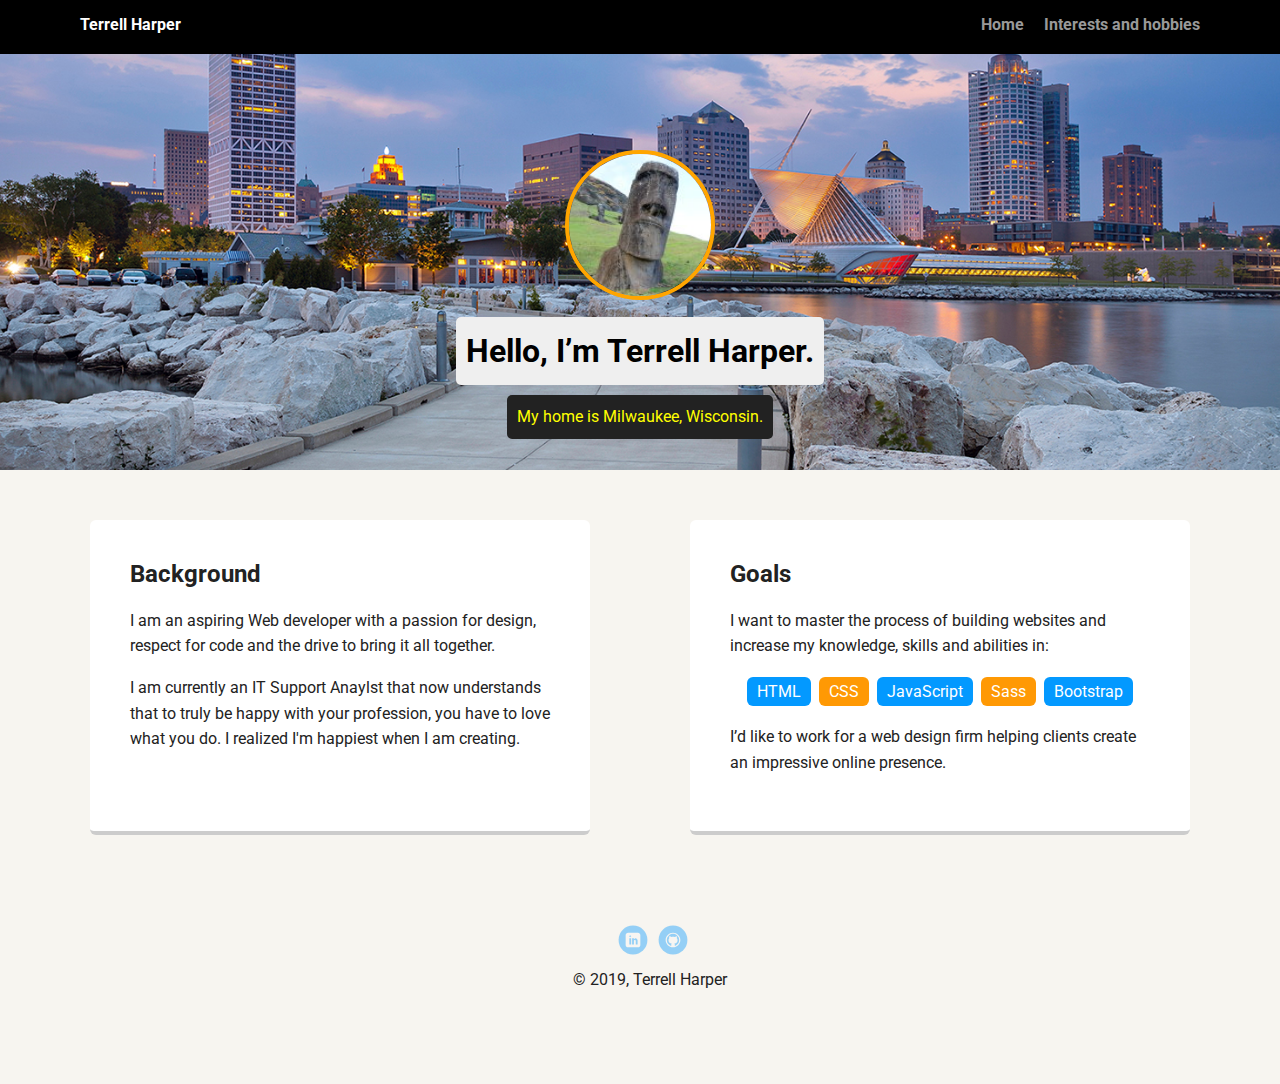
<file: index.html>
<!doctype html>
<html lang="en">
<head>
  <meta charset="utf-8">
  <title>Terrell Harper's Profile</title>
  <meta name="viewport" content="width=device-width, initial-scale=1.0">
  <link rel="stylesheet" href="styles.css">
  <link href="https://fonts.googleapis.com/css?family=Muli%7CRoboto:400,300,500,700,900" rel="stylesheet"></head>
  <body>

    <div class="main-nav">
        <ul class="nav">
          <li class="name">Terrell Harper</li>
          <li><a href="index.html">Home</a></li>
          <li><a href="interests.html">Interests and hobbies</a></li>
        </ul>
    </div>

    <header>
      <img src="images/moai.jpg" alt="Picture of moai statue" class="profile-image">
      <h1 class="tag name">Hello, I’m Terrell Harper.</h1>
      <p class="tag location">My home is Milwaukee, Wisconsin.</p>
    </header>

    <main class="flex">
      <div class="card">
        <h2>Background</h2>
        <p>I am an aspiring Web developer with a passion for design, respect for code and the drive to bring it all together.</p>
        <p>I am currently an IT Support Anaylst that now understands that to truly be happy with your profession, you have to love what you do. I realized I'm happiest when I am creating.</p>
      </div> 

      <div class="card">
        <h2>Goals</h2>
        <p>I want to master the process of building websites and increase my knowledge, skills and abilities in:</p>
        <ul class="skills">
          <li>HTML</li>
          <li>CSS</li>
          <li>JavaScript</li>
          <li>Sass</li>
          <li>Bootstrap</li>
        </ul>
        <p>I’d like to work for a web design firm helping clients create an impressive online presence.</p>
      </div> 

    </main>
    <footer>
      <ul>
        <li><a href="http://www.linkedin.com/in/terrell-harper-baba7531" target="_blank" class="social linkedin">LinkedIn</a></li>
        <li><a href="https://github.com/harper0478" target="_blank" class="social github">Github</a></li>
      </ul>
      <p class="copyright">&copy; 2019, Terrell Harper</p>
    </footer>
  </body>
  </html>
</file>
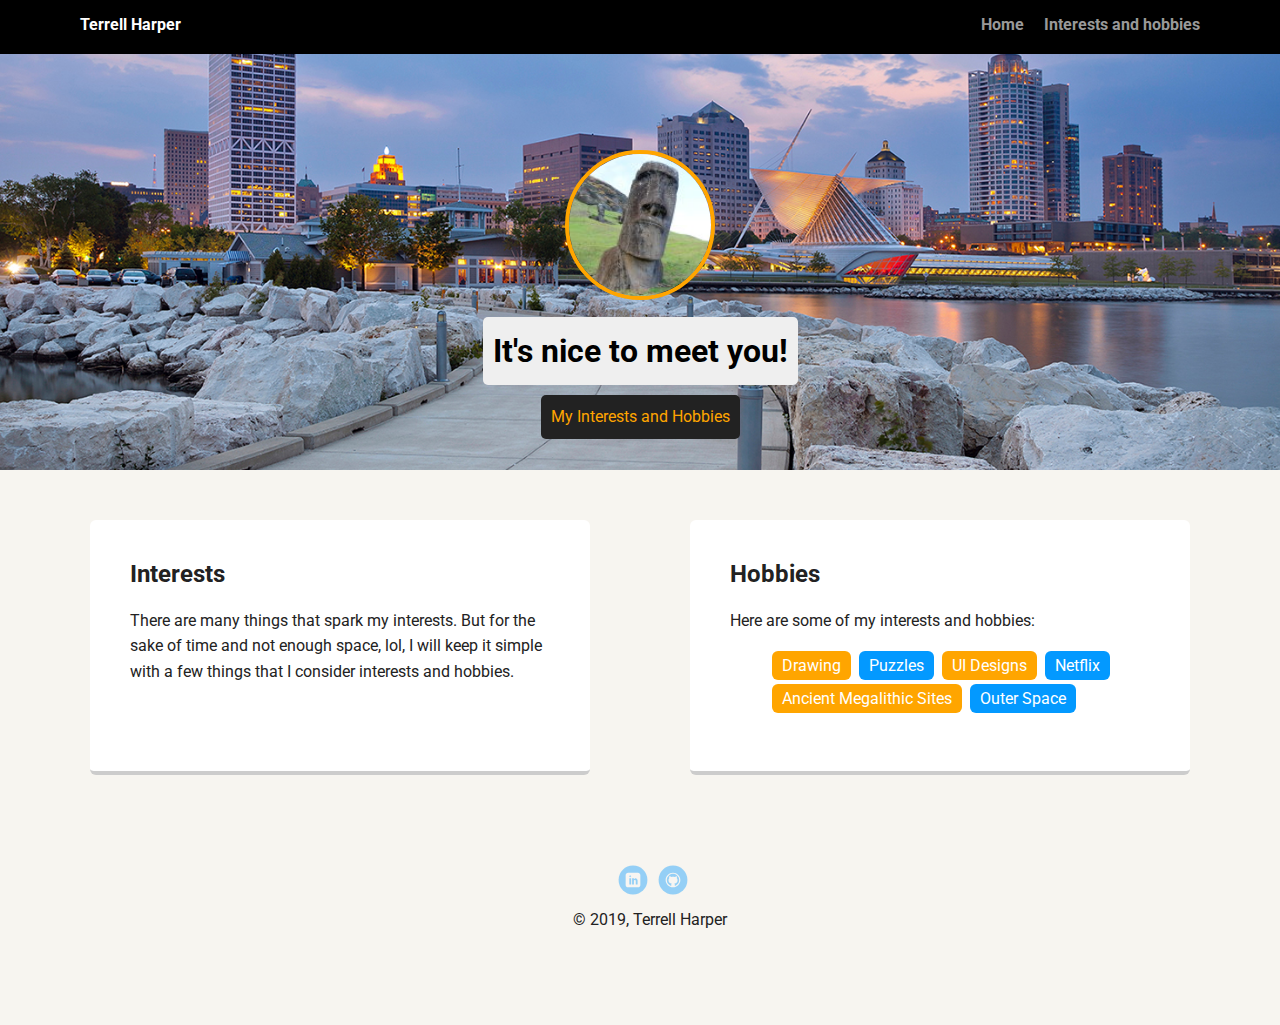
<file: interests.html>
<!DOCTYPE html>
<html lang="en">
<head>
    <meta charset="utf-8">
    <title>Terrell's interests</title>
    <meta name="viewport" content="width=device-width, initial-scale=1.0">
    <link rel="stylesheet" href="style.css">
    <link href="https://fonts.googleapis.com/css?family=Muli%7CRoboto:400,300,500,700,900" rel="stylesheet">
</head>

<body>

    
        <div class="main-nav">
                <ul class="nav">
                  <li class="name">Terrell Harper</li>
                  <li><a href="index.html">Home</a></li>
                  <li><a href="interests.html">Interests and hobbies</a></li>
                </ul>
        </div>
        
        <header>
          <img src="images/moai.jpg" alt="Picture of moai statue" class="profile-image">
          <h1 class="tag name">It's nice to meet you!</h1>
          <p class="tag hobby-title">My Interests and Hobbies</p>
        </header>

        <main class="flex">
          <div class="card">
            <h2>Interests</h2>
            <p>There are many things that spark my interests. But for the sake of time and not enough space, lol, 
              I will keep it simple with a few things that I consider interests and hobbies.
            </p>
          </div>

        <div class="card">
            <h2>Hobbies</h2>
            <p>Here are some of my interests and hobbies:</p>
            <ul class="hobbies">
              <li>Drawing</li>
              <li>Puzzles</li>
              <li>UI Designs</li>
              <li>Netflix</li>
              <li>Ancient Megalithic Sites</li>
              <li>Outer Space</li>
            </ul>
          </div>
        </main>

        <footer>
          <ul>
            <li><a href="http://www.linkedin.com/in/terrell-harper-baba7531" target="_blank" class="social linkedin">LinkedIn</a></li>
            <li><a href="https://github.com/harper0478" class="social github">Github</a></li>
          </ul>
          <p class="copyright">&copy; 2019, Terrell Harper</p>
        </footer>
</body>
</html>
</file>
<file: styles.css>
/* Global Layout Set-up */
* { 
  box-sizing: border-box;
}
  
body {
  margin: 0;
  padding: 0;
  text-align: center;
  font-family: 'Roboto', sans-serif;
  color: #222;
  background: #f7f5f0;
}
/* Link Styles */

a {
  text-decoration: none;
  color: #999;
}
a:hover {
  color: #6633ff;
}

/* Section Styles */

.main-nav {
  width: 100%;
  background: black;
  min-height: 30px;
  padding: 10px;
  position: fixed;
  text-align: center;
}
.nav {
  display: flex;
  justify-content: space-around;
  font-weight: 700;
  list-style-type: none;
  margin: 0 auto;
  padding: 0;
}

.nav .name {
    display: block;
    margin-right: auto;
    color: white;
}
.nav li {
  padding: 5px 10px 10px 10px;
}
.nav a {
  transition: all .5s;
}
.nav a:hover {
  color: white
}

header {
  text-align: center;
  background: url('images/Milwaukee.jpg');
  background-repeat: no-repeat;
  background-size: cover;
  background-position: center;
  padding-top: 100px;
}
header {
  line-height: 1.5;
}
header .profile-image {
  margin-top: 50px;
  width: 150px;
  height: 150px;
  border-radius: 50%;
  border: 4px solid orange;
  transition: all .5s;
}
header .profile-image:hover {
  transform: scale(1.4) rotate(10deg);
}
.tag {
  background-color: #efefef;
  color: black;
  padding: 10px;
  border-radius: 5px;
  display: table;
  margin: 10px auto;
} 
.location {
  background-color: #222;
  color: yellow;
}
.card {
  margin: 30px;
  padding: 20px 40px 40px;
  max-width: 500px;
  text-align: left;
  background: #fff;
  border-bottom: 4px solid #ccc;
  border-radius: 6px;
  transition: all .5s;
}
.card:hover {
  border-color: #ff99ff;
}

ul.skills {
  padding: 0;
  text-align: center;
}

.skills li {
  border-radius: 6px;
  display: inline-block;
  background: #ff9904;
  color: white;
  padding: 5px 10px;
  margin: 2px;
}

.skills li:nth-child(odd) {
  background: #0399ff;
}

footer {
  width: 100%;
  min-height: 30px;
  padding: 20px 0 40px 20px;
}

footer .copyright {
  top: -8px;
  font-size: .75em;
}

footer ul {
  list-style-type: none;
  margin: 0;
  padding: 0;
}

footer ul li {
  display: inline-block;
}

a.social {
  display: inline-block;
  text-indent: -9999px;
  margin-left: 5px;
  width: 30px;
  height: 30px;
  background-size: 30px 30px;
  opacity: .4;
  transition: all .5s;
}

a.linkedin {
  background-image: url(images/linkedin.svg);
}
a.github {
  background-image: url(images/github.svg);
}
a.social:hover {
  opacity: 1;
}
.clearfix {
  clear: both;
}

/* Styles for larger screens */
@media screen and (min-width: 720px) {
  
  .flex {
      display: -ms-flexbox;      /* TWEENER - IE 10 */
      display: flex; 
      max-width: 1200px;
      -ms-flex-pack: distribute;
      justify-content: space-around;
      margin: 0 auto;
  }

  header {
    min-height: 470px;
  }

  .nav {
    max-width: 1200px;
    padding: 0 30px;
  }


  main {
    padding-top: 20px;
  }

  main p {
    line-height: 1.6em;
  }

  footer {
    font-size: 1.3em;
    max-width: 1200px;
    margin: 40px auto;
  }

}
</file>
<file: style.css>
/* global layout styles */
* { 
    box-sizing: border-box;
  }

  body {
    margin: 0;
    padding: 0;
    text-align: center;
    font-family: 'Roboto', sans-serif;
    color: #222;
    background-color: #f7f5f0;;
  }

  /* link styles */

  a {
    text-decoration: none;
    color: #999;
  }

  a:hover {
    color: orange;
  }

  /* Section styles NAV*/

  .main-nav {
    width: 100%;
    background: black;
    min-height: 30px;
    padding: 10px;
    position: fixed;
    text-align: center;
  }

  .nav {
    display: flex;
    justify-content: space-around;
    font-weight: 700;
    list-style-type: none;
    margin: 0 auto;
    padding: 0;
  }

  .nav .name {
    display: block;
    color: #fff;
    margin-right: auto;
  }

  .nav li {
    padding: 5px 10px 10px 10px;
  }

  .nav a {
    transition: all .5s;
  }

  .nav a:hover {
    color: orange;
  }

  /* Section styles HEADER */

  header {
    text-align: center;
    background-image: url('images/Milwaukee.jpg');
    background-repeat: no-repeat;
    padding-top: 100px;
    background-position: center;
    background-size: cover;
  }

  header {
    line-height: 1.5;
  }

  header .profile-image {
    margin-top: 50px;
    width: 150px;
    height: 150px;
    border-radius: 50%;
    border: 4px solid orange;
    transition: all .5s;
  }

  header .profile-image:hover {
    transform: scale(1.4) rotate(10deg);
  }

  /* Section styles MAIN */


  .tag {
    background-color: #efefef;
    color: #000;
    padding: 10px;
    border-radius: 5px;
    display: table;
    margin: 10px auto;
  }

  .hobby-title {
    background-color: #222;
    color: orange;
  }

  .card {
    max-width: 500px;
    margin: 30px;
    padding: 20px 40px 40px;
    background:#fff;
    border-bottom: 4px solid #ccc;
    border-radius: 6px;
    text-align: left;
    transition: all .5s;
  }

  .card:hover {
    border-color: orange;
  }

  /* MAIN UL */

  ul .hobbies {
    padding: 0;
    text-align: center;
  }

  .hobbies li {
    display: inline-block;
    border-radius: 6px;
    background: orange;
    color: #fff;
    padding: 5px 10px;
    margin: 2px;
    transition: all .5s;
  }

  .hobbies li:nth-child(even) {
    background: #0399ff;
  }

  .hobbies li:hover {
    background-color: slateblue;
  }


  /* Section footer */


  footer {
    width: 100%;
    min-height: 30px;
    padding: 20px 0 40px 20px;
  }

  footer .copyright {
    top: -8px;
    font-size: .75em;
  }

  footer ul {
    list-style-type: none;
    margin: 0;
    padding: 0;
  }

  footer ul li {
    display: inline-block;
  }

  a.social {
    display: inline-block;
    text-indent: -9999px;
    margin-left: 5px;
    width: 30px;
    height: 30px;
    background-size: 30px 30px;
    opacity: .4;
    transition: all .5s;
  }

  a.linkedin {
    background-image: url(images/linkedin.svg);
  }

  a.github {
    background-image: url(images/github.svg);
  }

  a.social:hover {
    opacity: 1;
  }

  .clearfix {
    clear: both;
  }


  /*  Styles for larger screens */

  @media screen and (min-width: 720px) {

    .flex {
      display: -ms-flexbox;
      display: flex;
      max-width: 1200px;
      -ms-flex-pack: distribute;
      justify-content: space-around;
      margin: 0 auto;
    }

    header {
      min-height: 470px;
    }

    .nav {
      max-width: 1200px;
      padding: 0 30px;
    }

    main {
      padding-top: 20px;
    }

    main p {
      line-height: 1.6em;
    }

    footer {
      font-size: 1.3em;
      max-width: 1200px;
      margin: 40px auto;
    }
  }
</file>
